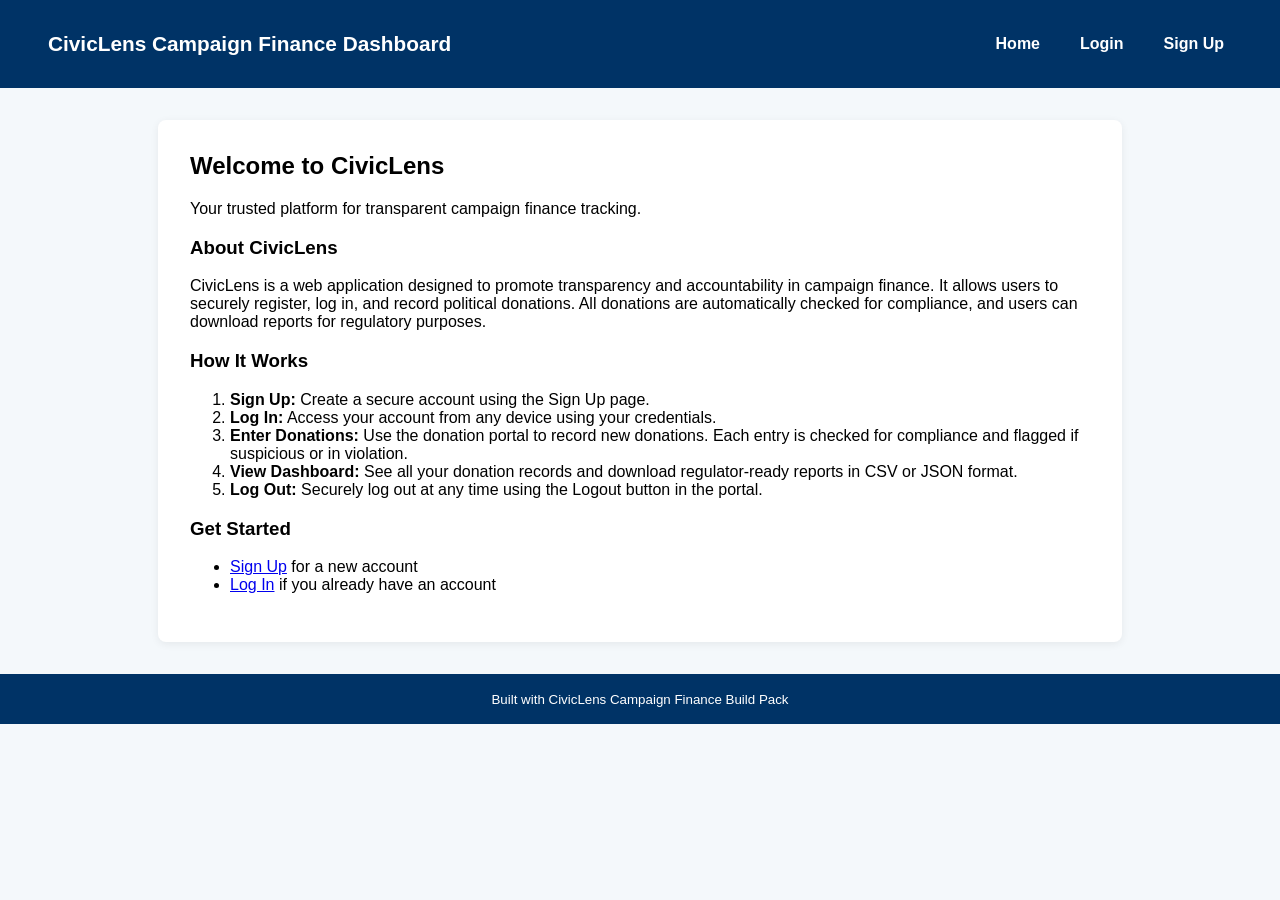
<file: index.html>
<!DOCTYPE html>
<html lang="en">
<head>
  <meta charset="UTF-8">
  <title>CivicLens Donation Dashboard</title>
  <link rel="stylesheet" href="style.css">
</head>
<body>
  <header>
    <div class="navbar">
      <div class="navbar-title">CivicLens Campaign Finance Dashboard</div>
      <nav class="navbar-links">
        <a href="index.html">Home</a>
        <a href="login.html">Login</a>
        <a href="signup.html">Sign Up</a>
      </nav>
    </div>
  </header>
  <main>
    <section id="home-section">
      <h2>Welcome to CivicLens</h2>
      <p>Your trusted platform for transparent campaign finance tracking.</p>
      <h3>About CivicLens</h3>
      <p>
        CivicLens is a web application designed to promote transparency and accountability in campaign finance. It allows users to securely register, log in, and record political donations. All donations are automatically checked for compliance, and users can download reports for regulatory purposes.
      </p>
      <h3>How It Works</h3>
      <ol>
        <li><strong>Sign Up:</strong> Create a secure account using the Sign Up page.</li>
        <li><strong>Log In:</strong> Access your account from any device using your credentials.</li>
        <li><strong>Enter Donations:</strong> Use the donation portal to record new donations. Each entry is checked for compliance and flagged if suspicious or in violation.</li>
        <li><strong>View Dashboard:</strong> See all your donation records and download regulator-ready reports in CSV or JSON format.</li>
        <li><strong>Log Out:</strong> Securely log out at any time using the Logout button in the portal.</li>
      </ol>
      <h3>Get Started</h3>
      <ul>
        <li><a href="signup.html">Sign Up</a> for a new account</li>
        <li><a href="login.html">Log In</a> if you already have an account</li>
      </ul>
    </section>
  </main>
  <footer>
    <small>Built with CivicLens Campaign Finance Build Pack</small>
  </footer>
</body>
</html>
</file>
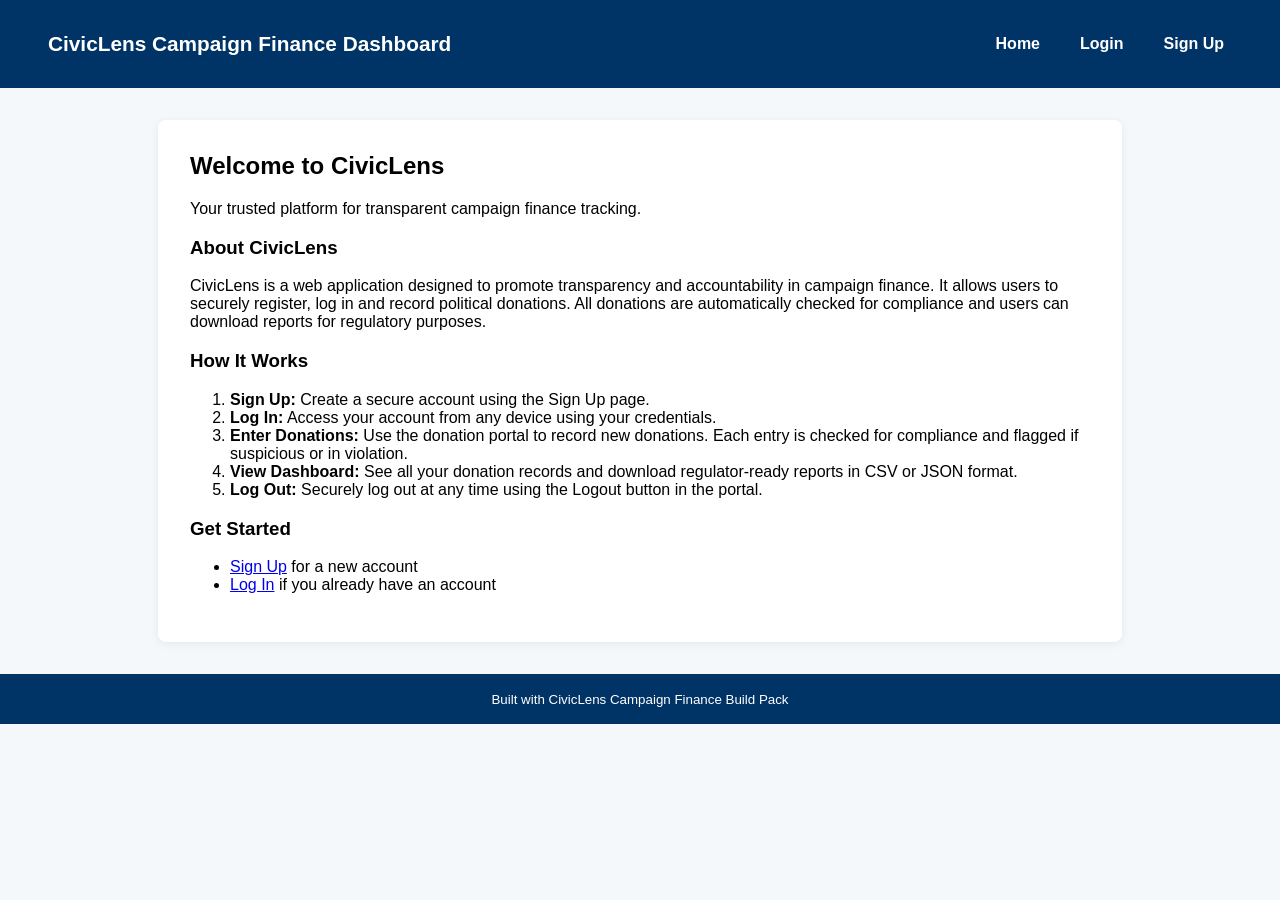
<file: frontend/index.html>
<!DOCTYPE html>
<html lang="en">
<head>
  <meta charset="UTF-8">
  <title>CivicLens Donation Dashboard</title>
  <link rel="stylesheet" href="style.css">
</head>
<body>
  <header>
    <div class="navbar">
      <div class="navbar-title">CivicLens Campaign Finance Dashboard</div>
      <nav class="navbar-links">
        <a href="index.html">Home</a>
        <a href="login.html">Login</a>
        <a href="signup.html">Sign Up</a>
      </nav>
    </div>
  </header>
  <main>
    <section id="home-section">
      <h2>Welcome to CivicLens</h2>
      <p>Your trusted platform for transparent campaign finance tracking.</p>
      <h3>About CivicLens</h3>
      <p>
        CivicLens is a web application designed to promote transparency and accountability in campaign finance. It allows users to securely register, log in and record political donations. All donations are automatically checked for compliance and users can download reports for regulatory purposes.
      </p>
      <h3>How It Works</h3>
      <ol>
        <li><strong>Sign Up:</strong> Create a secure account using the Sign Up page.</li>
        <li><strong>Log In:</strong> Access your account from any device using your credentials.</li>
        <li><strong>Enter Donations:</strong> Use the donation portal to record new donations. Each entry is checked for compliance and flagged if suspicious or in violation.</li>
        <li><strong>View Dashboard:</strong> See all your donation records and download regulator-ready reports in CSV or JSON format.</li>
        <li><strong>Log Out:</strong> Securely log out at any time using the Logout button in the portal.</li>
      </ol>
      <h3>Get Started</h3>
      <ul>
        <li><a href="signup.html">Sign Up</a> for a new account</li>
        <li><a href="login.html">Log In</a> if you already have an account</li>
      </ul>
    </section>
  </main>
  <footer>
    <small>Built with CivicLens Campaign Finance Build Pack</small>
  </footer>
</body>
</html>
</file>
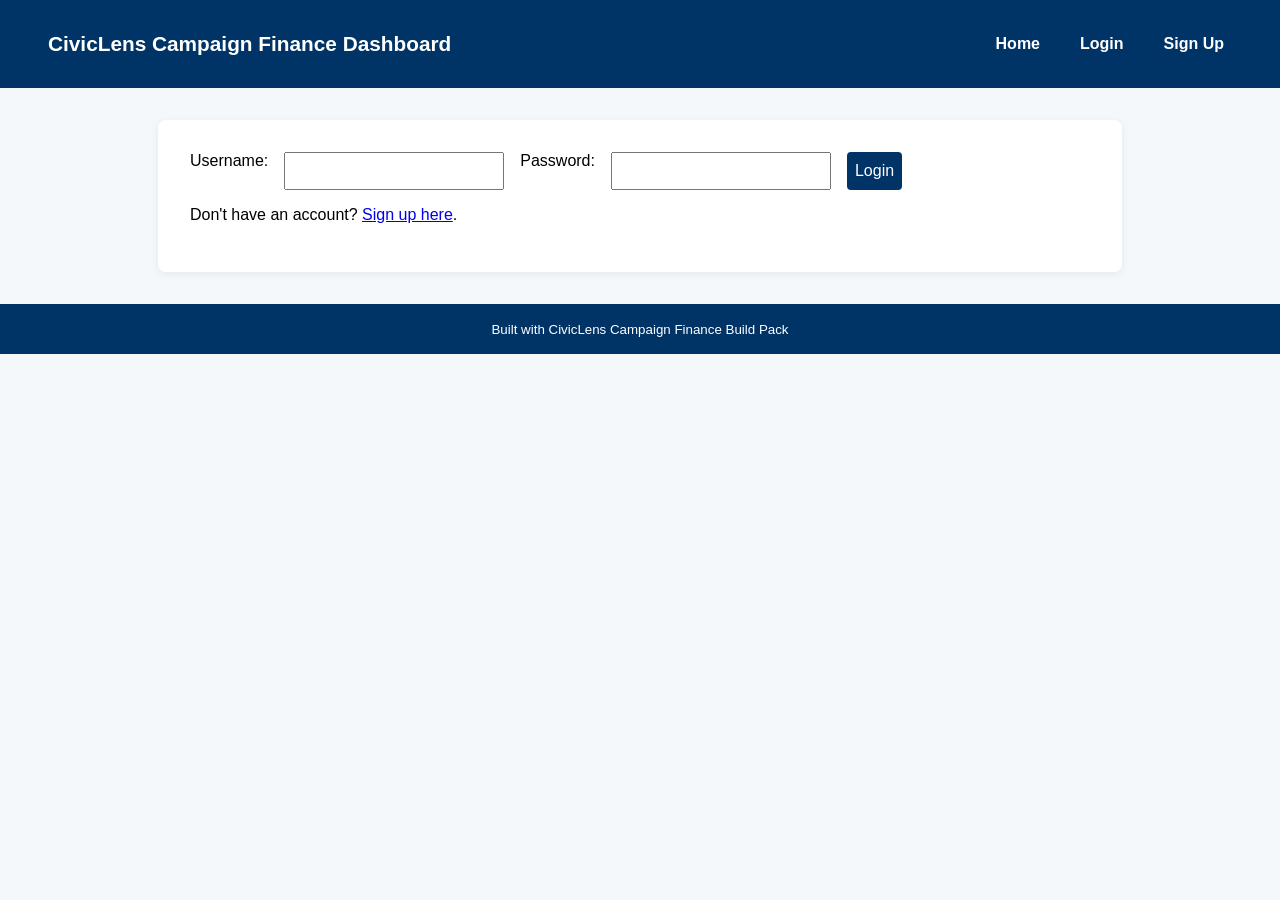
<file: login.html>
<!DOCTYPE html>
<html lang="en">
<head>
  <meta charset="UTF-8">
  <title>Login - CivicLens</title>
  <link rel="stylesheet" href="style.css">
</head>
<body>
  <header>
    <div class="navbar">
      <div class="navbar-title">CivicLens Campaign Finance Dashboard</div>
      <nav class="navbar-links">
        <a href="index.html">Home</a>
        <a href="login.html">Login</a>
        <a href="signup.html">Sign Up</a>
      </nav>
    </div>
  </header>
  <main>
    <section>
      <form id="login-form" autocomplete="off">
        <label for="login-username">Username:</label>
        <input id="login-username" name="username" required>
        <label for="login-password">Password:</label>
        <input id="login-password" name="password" type="password" required>
        <button type="submit">Login</button>
      </form>
      <p>Don't have an account? <a href="signup.html">Sign up here</a>.</p>
      <div id="login-message"></div>
    </section>
  </main>
  <footer>
    <small>Built with CivicLens Campaign Finance Build Pack</small>
  </footer>
  <script src="login.js"></script>
</body>
</html>
</file>
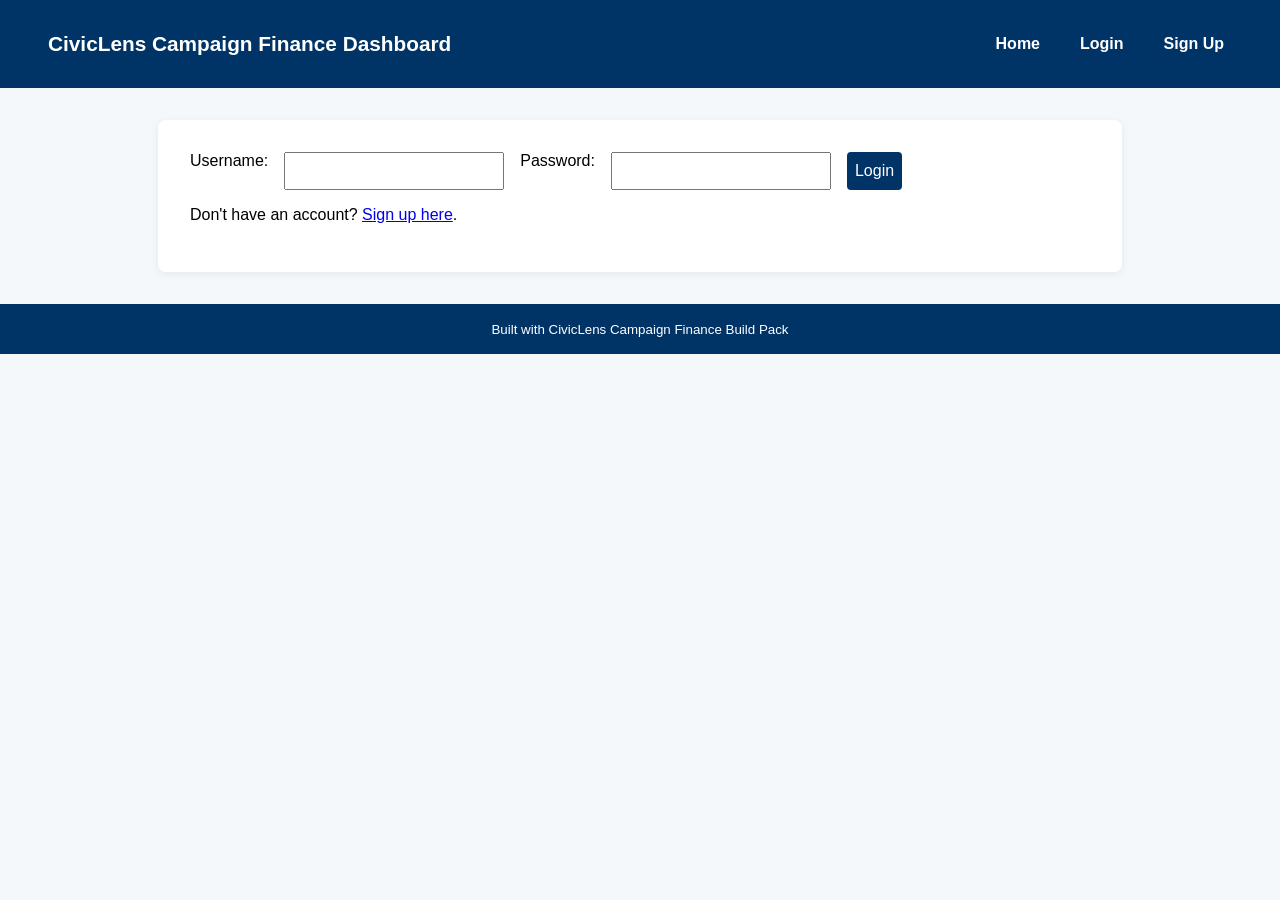
<file: portal.html>
<!DOCTYPE html>
<html lang="en">
<head>
  <meta charset="UTF-8">
  <title>Donation Portal - CivicLens</title>
  <link rel="stylesheet" href="style.css">
</head>
<body>
  <header>
    <div class="navbar">
      <div class="navbar-title">CivicLens Campaign Finance Dashboard</div>
      <nav class="navbar-links">
        <a href="index.html">Home</a>
        <a href="login.html">Login</a>
        <a href="signup.html">Sign Up</a>
      </nav>
      <button id="logout-btn" style="float:right;">Logout</button>
    </div>
  </header>
  <main>
    <section id="welcome-section"></section>
    <section id="form-section">
      <h2>Enter Donation</h2>
      <form id="donation-form" autocomplete="off">
        <input name="donorId" placeholder="Donor ID" required>
        <input name="donorName" placeholder="Donor Name" required>
        <input name="candidate" placeholder="Candidate/Party" required>
        <input name="amount" type="number" placeholder="Amount" min="1" required>
        <select name="paymentMethod" required>
          <option value="">Select Payment Method</option>
          <option value="M-Pesa">M-Pesa</option>
          <option value="Cheque">Cheque</option>
          <option value="Cash">Cash</option>
          <option value="Card">Card</option>
        </select>
        <button type="submit">Submit Donation</button>
      </form>
    </section>
    <section id="dashboard-section">
      <h2>Transactions</h2>
      <table id="transactions-table">
        <thead>
          <tr>
            <th>Donor ID</th>
            <th>Donor Name</th>
            <th>Candidate/Party</th>
            <th>Amount</th>
            <th>Payment Method</th>
            <th>Timestamp</th>
            <th>Status</th>
            <th>Reason</th>
          </tr>
        </thead>
        <tbody></tbody>
      </table>
    </section>
    <section id="report-section">
      <button id="download-csv">Download Regulator Alert Pack (CSV)</button>
      <button id="download-json">Download Regulator Alert Pack (JSON)</button>
    </section>
  </main>
  <footer>
    <small>Built with CivicLens Campaign Finance Build Pack</small>
  </footer>
  <script src="portal.js"></script>
</body>
</html>
</file>
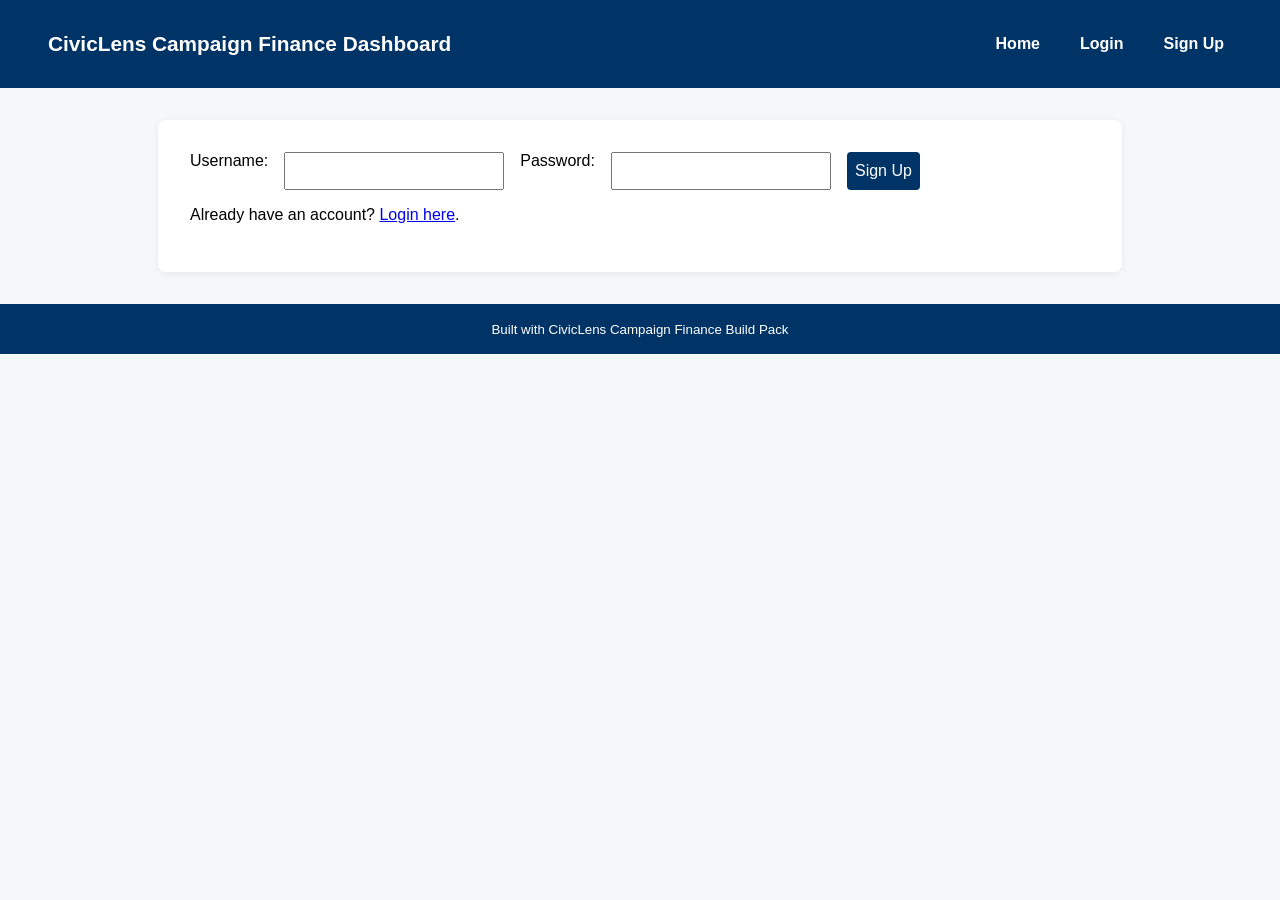
<file: signup.html>
<!DOCTYPE html>
<html lang="en">
<head>
  <meta charset="UTF-8">
  <title>Sign Up - CivicLens</title>
  <link rel="stylesheet" href="style.css">
</head>
<body>
  <header>
    <div class="navbar">
      <div class="navbar-title">CivicLens Campaign Finance Dashboard</div>
      <nav class="navbar-links">
        <a href="index.html">Home</a>
        <a href="login.html">Login</a>
        <a href="signup.html">Sign Up</a>
      </nav>
    </div>
  </header>
  <main>
    <section>
      <form id="signup-form" autocomplete="off">
        <label for="signup-username">Username:</label>
        <input id="signup-username" name="username" required>
        <label for="signup-password">Password:</label>
        <input id="signup-password" name="password" type="password" required>
        <button type="submit">Sign Up</button>
      </form>
      <p>Already have an account? <a href="login.html">Login here</a>.</p>
      <div id="signup-message"></div>
    </section>
  </main>
  <footer>
    <small>Built with CivicLens Campaign Finance Build Pack</small>
  </footer>
  <script src="signup.js"></script>
</body>
</html>
</file>
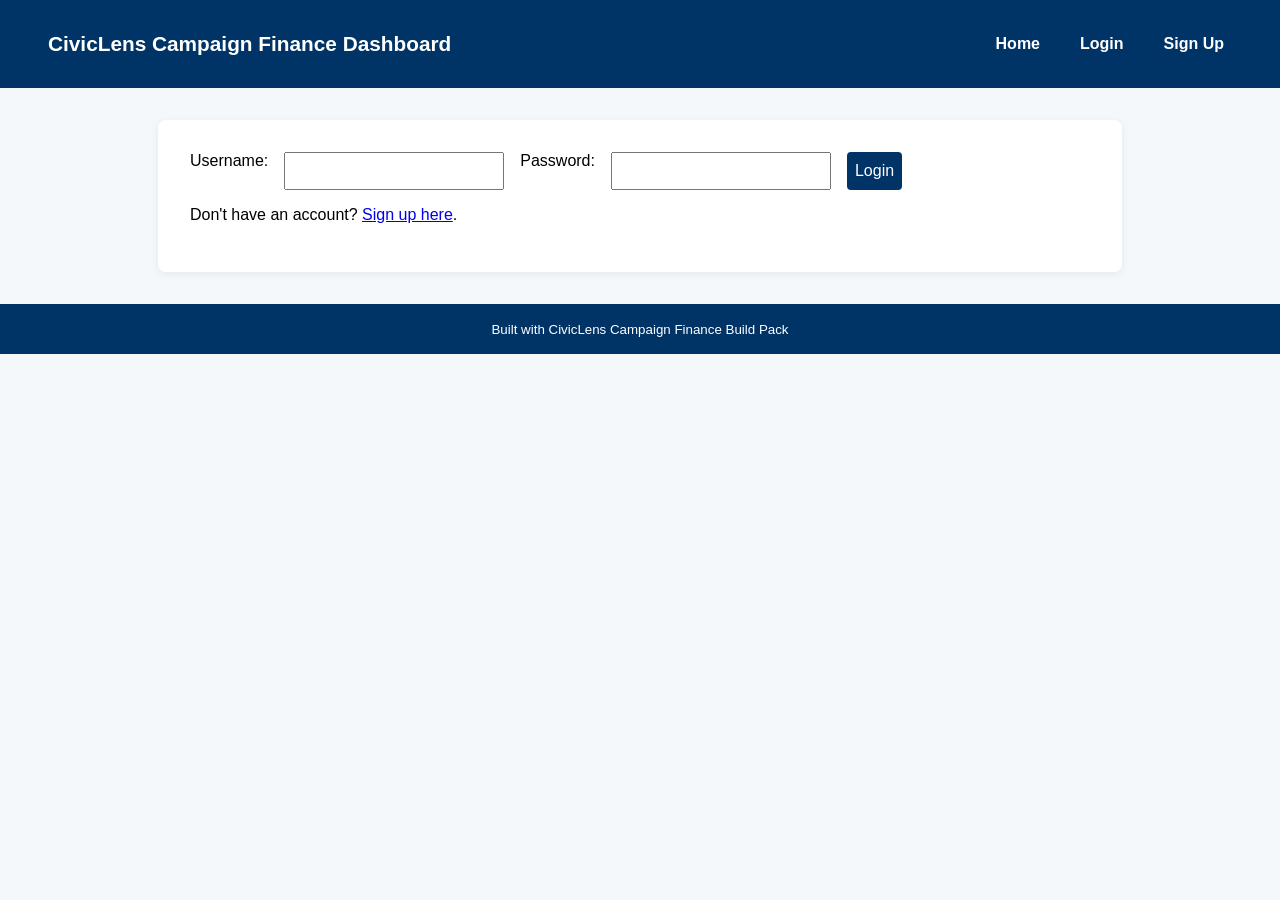
<file: frontend/portal.html>
<!DOCTYPE html>
<html lang="en">
<head>
  <meta charset="UTF-8">
  <title>Donation Portal - CivicLens</title>
  <link rel="stylesheet" href="style.css">
</head>
<body>
  <header>
    <div class="navbar">
      <div class="navbar-title">CivicLens Campaign Finance Dashboard</div>
      <nav class="navbar-links">
        <a href="index.html">Home</a>
        <a href="login.html">Login</a>
        <a href="signup.html">Sign Up</a>
      </nav>
      <button id="logout-btn" style="float:right;">Logout</button>
    </div>
  </header>
  <main>
    <section id="welcome-section"></section>
    <section id="form-section">
      <h2>Enter Donation</h2>
      <form id="donation-form" autocomplete="off">
        <input name="donorId" placeholder="Donor ID" required pattern="\d{6}" maxlength="6" minlength="6" title="Donor ID must be a 6-digit number" inputmode="numeric">
        <input name="donorName" placeholder="Donor Name" required>
        <input name="candidate" placeholder="Candidate/Party" required>
        <input name="amount" type="number" placeholder="Amount" min="1" required>
        <select name="paymentMethod" required>
          <option value="">Select Payment Method</option>
          <option value="M-Pesa">M-Pesa</option>
          <option value="Cheque">Cheque</option>
          <option value="Cash">Cash</option>
          <option value="Card">Card</option>
        </select>
        <button type="submit">Submit Donation</button>
      </form>
    </section>
    <section id="dashboard-section">
      <h2>Transactions</h2>
      <table id="transactions-table">
        <thead>
          <tr>
            <th>Donor ID</th>
            <th>Donor Name</th>
            <th>Candidate/Party</th>
            <th>Amount</th>
            <th>Payment Method</th>
            <th>Timestamp</th>
            <th>Status</th>
            <th>Reason</th>
          </tr>
        </thead>
        <tbody></tbody>
      </table>
    </section>
    <section id="report-section">
      <button id="download-csv">Download Regulator Alert Pack (CSV)</button>
      <button id="download-json">Download Regulator Alert Pack (JSON)</button>
    </section>
  </main>
  <footer>
    <small>Built with CivicLens Campaign Finance Build Pack</small>
  </footer>
  <script src="portal.js"></script>
</body>
</html>
</file>
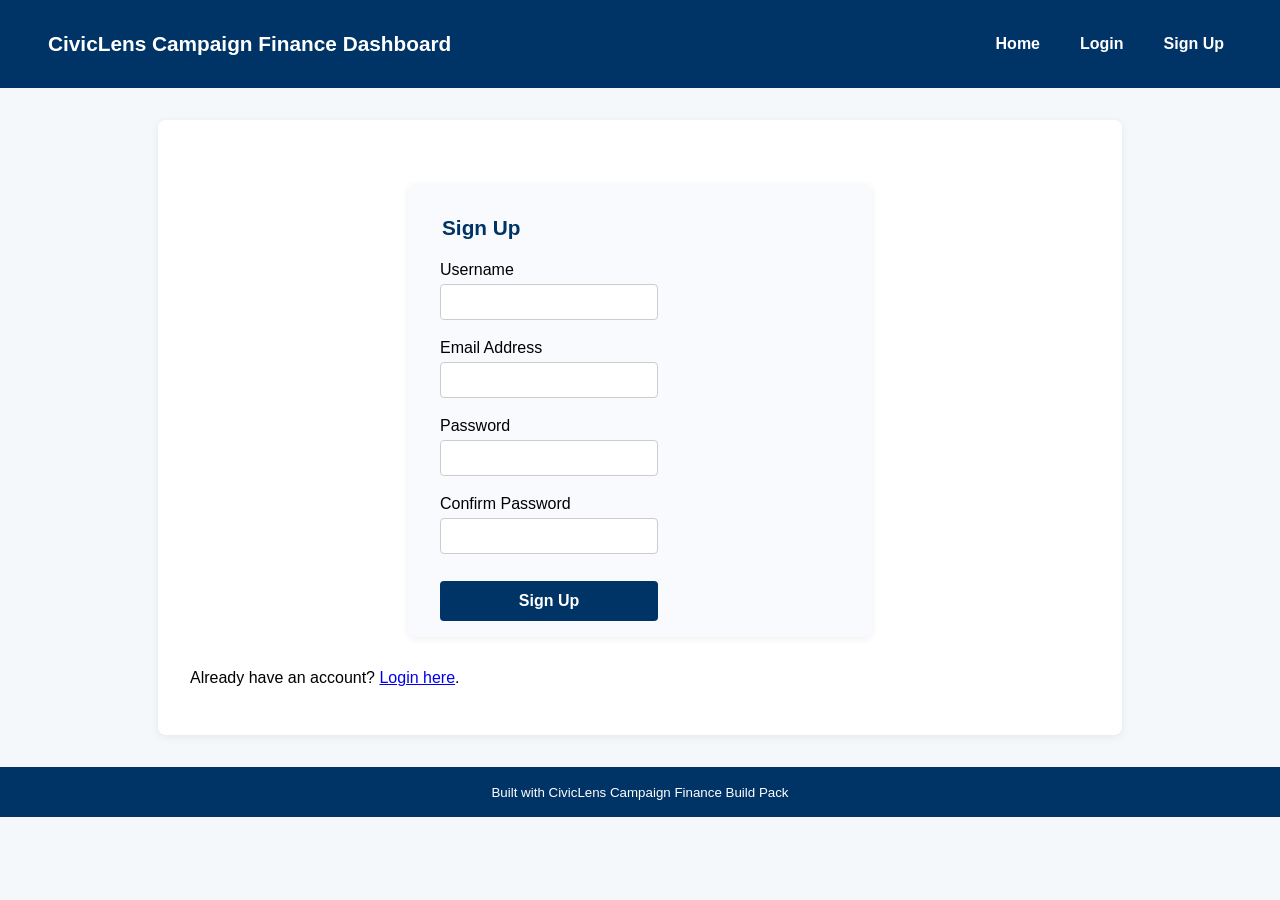
<file: frontend/signup.html>
<!DOCTYPE html>
<html lang="en">
<head>
  <meta charset="UTF-8">
  <title>Sign Up - CivicLens</title>
  <link rel="stylesheet" href="style.css">
</head>
<body>
  <header>
    <div class="navbar">
      <div class="navbar-title">CivicLens Campaign Finance Dashboard</div>
      <nav class="navbar-links">
        <a href="index.html">Home</a>
        <a href="login.html">Login</a>
        <a href="signup.html">Sign Up</a>
      </nav>
    </div>
  </header>
  <main>
    <section>
      <form id="signup-form" autocomplete="off" class="form-container">
        <fieldset>
          <legend>Sign Up</legend>
          <div class="form-group">
            <label for="signup-username">Username</label>
            <input id="signup-username" name="username" required>
          </div>
          <div class="form-group">
            <label for="signup-email">Email Address</label>
            <input id="signup-email" name="email" type="email" required>
          </div>
          <div class="form-group">
            <label for="signup-password">Password</label>
            <input id="signup-password" name="password" type="password" required>
          </div>
          <div class="form-group">
            <label for="signup-password2">Confirm Password</label>
            <input id="signup-password2" name="password2" type="password" required>
          </div>
          <button type="submit">Sign Up</button>
        </fieldset>
      </form>
      <p style="margin-top:1em;">Already have an account? <a href="login.html">Login here</a>.</p>
      <div id="signup-message"></div>
    </section>
  </main>
  <footer>
    <small>Built with CivicLens Campaign Finance Build Pack</small>
  </footer>
  <script src="signup.js"></script>
</body>
</html>
</file>
<file: style.css>
.navbar {
  display: flex;
  align-items: center;
  justify-content: space-between;
  padding: 1em 2em;
  background: #003366;
}
.navbar-title {
  font-size: 1.3em;
  font-weight: bold;
}
.navbar-links {
  display: flex;
  gap: 1.5em;
}
.navbar-links a {
  color: #fff;
  text-decoration: none;
  font-weight: bold;
  font-size: 1em;
  transition: color 0.2s;
}
.navbar-links a:hover {
  color: #ffd700;
  text-decoration: underline;
}

body {
  font-family: 'Segoe UI', Arial, sans-serif;
  background: #f4f8fb;
  margin: 0;
  padding: 0;
}
header, footer {
  background: #003366;
  color: #fff;
  padding: 1em;
  text-align: center;
}
main {
  max-width: 900px;
  margin: 2em auto;
  background: #fff;
  padding: 2em;
  border-radius: 8px;
  box-shadow: 0 2px 8px #0001;
}
h1, h2 {
  margin-top: 0;
}
form {
  display: flex;
  gap: 1em;
  flex-wrap: wrap;
  margin-bottom: 1em;
}
form input, form button {
  padding: 0.5em;
  font-size: 1em;
}
form button {
  background: #003366;
  color: #fff;
  border: none;
  border-radius: 4px;
  cursor: pointer;
}
form button:hover {
  background: #0055a5;
}
#alerts-panel {
  background: #fff3cd;
  border: 1px solid #ffeeba;
  padding: 1em;
  margin-bottom: 1em;
  border-radius: 4px;
}
#alerts-list {
  list-style: none;
  padding: 0;
  margin: 0;
}
.status-Compliant { color: green; font-weight: bold; }
.status-Suspicious { color: orange; font-weight: bold; }
.status-Violation { color: red; font-weight: bold; }
table {
  width: 100%;
  border-collapse: collapse;
  margin-top: 1em;
  background: #f9f9f9;
}
th, td {
  border: 1px solid #ddd;
  padding: 0.5em;
  text-align: left;
}
th {
  background: #e9ecef;
}
#report-section {
  margin-top: 2em;
}
#report-section button {
  margin-right: 1em;
}
nav a {
  color: #003366;
  text-decoration: none;
  font-weight: bold;
  margin: 0 0.5em;
}
nav a:hover {
  text-decoration: underline;
}
#welcome-section h3 {
  margin-top: 0;
}
</file>
<file: frontend/style.css>
/* Signup form neatness */
.form-container {
  max-width: 400px;
  margin: 2em auto;
  background: #f8fafd;
  padding: 2em 2em 1em 2em;
  border-radius: 8px;
  box-shadow: 0 2px 8px #0001;
}
.form-container fieldset {
  border: none;
  padding: 0;
  margin: 0;
}
.form-container legend {
  font-size: 1.3em;
  font-weight: bold;
  margin-bottom: 1em;
  color: #003366;
}
.form-group {
  display: flex;
  flex-direction: column;
  margin-bottom: 1.2em;
}
.form-group label {
  margin-bottom: 0.3em;
  font-weight: 500;
}
.form-group input {
  padding: 0.5em;
  font-size: 1em;
  border: 1px solid #ccc;
  border-radius: 4px;
}
.form-container button[type="submit"] {
  width: 100%;
  padding: 0.7em;
  background: #003366;
  color: #fff;
  border: none;
  border-radius: 4px;
  font-size: 1em;
  font-weight: bold;
  cursor: pointer;
  margin-top: 0.5em;
}
.form-container button[type="submit"]:hover {
  background: #0055a5;
}
.navbar {
  display: flex;
  align-items: center;
  justify-content: space-between;
  padding: 1em 2em;
  background: #003366;
}
.navbar-title {
  font-size: 1.3em;
  font-weight: bold;
}
.navbar-links {
  display: flex;
  gap: 1.5em;
}
.navbar-links a {
  color: #fff;
  text-decoration: none;
  font-weight: bold;
  font-size: 1em;
  transition: color 0.2s;
}
.navbar-links a:hover {
  color: #ffd700;
  text-decoration: underline;
}

body {
  font-family: 'Segoe UI', Arial, sans-serif;
  background: #f4f8fb;
  margin: 0;
  padding: 0;
}
header, footer {
  background: #003366;
  color: #fff;
  padding: 1em;
  text-align: center;
}
main {
  max-width: 900px;
  margin: 2em auto;
  background: #fff;
  padding: 2em;
  border-radius: 8px;
  box-shadow: 0 2px 8px #0001;
}
h1, h2 {
  margin-top: 0;
}
form {
  display: flex;
  gap: 1em;
  flex-wrap: wrap;
  margin-bottom: 1em;
}
form input, form button {
  padding: 0.5em;
  font-size: 1em;
}
form button {
  background: #003366;
  color: #fff;
  border: none;
  border-radius: 4px;
  cursor: pointer;
}
form button:hover {
  background: #0055a5;
}
#alerts-panel {
  background: #fff3cd;
  border: 1px solid #ffeeba;
  padding: 1em;
  margin-bottom: 1em;
  border-radius: 4px;
}
#alerts-list {
  list-style: none;
  padding: 0;
  margin: 0;
}
.status-Compliant { color: green; font-weight: bold; }
.status-Suspicious { color: orange; font-weight: bold; }
.status-Violation { color: red; font-weight: bold; }
table {
  width: 100%;
  border-collapse: collapse;
  margin-top: 1em;
  background: #f9f9f9;
}
th, td {
  border: 1px solid #ddd;
  padding: 0.5em;
  text-align: left;
}
th {
  background: #e9ecef;
}
#report-section {
  margin-top: 2em;
}
#report-section button {
  margin-right: 1em;
}
nav a {
  color: #003366;
  text-decoration: none;
  font-weight: bold;
  margin: 0 0.5em;
}
nav a:hover {
  text-decoration: underline;
}
#welcome-section h3 {
  margin-top: 0;
}
</file>
